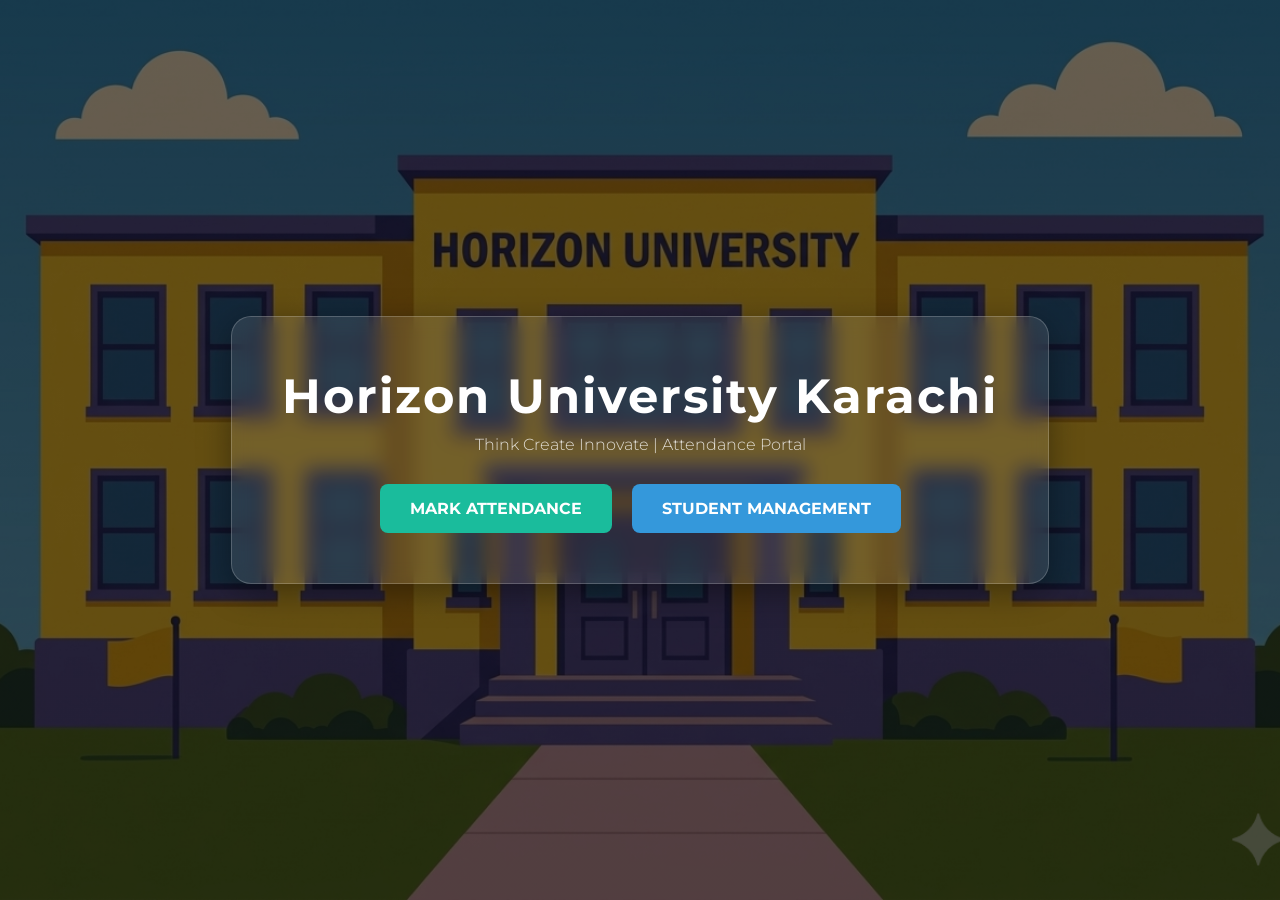
<file: Horizon Attendance Managment/frontend/index.html>
<!DOCTYPE html>
<html lang="en">
<head>
    <meta charset="UTF-8">
    <title>SMIU | Portal</title>
    <link rel="stylesheet" href="style.css">
    <link href="https://fonts.googleapis.com/css2?family=Montserrat:wght@400;700&display=swap" rel="stylesheet">
    <style>
        .home-bg {
            height: 100vh;
            width: 100%;
            background: linear-gradient(rgba(0, 0, 0, 0.6), rgba(0, 0, 0, 0.6)), 
                url('horizon.png');
            background-size: cover;
            background-position: center;
            display: flex;
            justify-content: center;
            align-items: center;
            text-align: center;
        }

        .glass-card {
            background: rgba(255, 255, 255, 0.1);
            backdrop-filter: blur(10px);
            padding: 50px;
            border-radius: 20px;
            border: 1px solid rgba(255, 255, 255, 0.2);
            color: white;
            box-shadow: 0 8px 32px 0 rgba(0, 0, 0, 0.37);
        }

        .glass-card h1 { font-size: 3rem; margin-bottom: 10px; letter-spacing: 2px; }
        .glass-card p { margin-bottom: 30px; font-weight: 300; opacity: 0.8; }

        .btn-container { display: flex; gap: 20px; justify-content: center; }

        .nav-btn {
            padding: 15px 30px;
            border-radius: 8px;
            text-decoration: none;
            font-weight: bold;
            transition: 0.3s;
            text-transform: uppercase;
        }

        .btn-attendance { background: #1abc9c; color: white; }
        .btn-students { background: #3498db; color: white; }
        .nav-btn:hover { transform: translateY(-5px); opacity: 0.9; }
    </style>
</head>
<body>
    <div class="home-bg">
        <div class="glass-card">
            <h1>Horizon University Karachi </h1>
            <p>Think Create Innovate | Attendance Portal</p>
            <div class="btn-container">
                <a href="attendance.html" class="nav-btn btn-attendance">Mark Attendance</a>
                <a href="student.html" class="nav-btn btn-students">Student Management</a>
            </div>
        </div>
    </div>
</body>
</html>
</file>
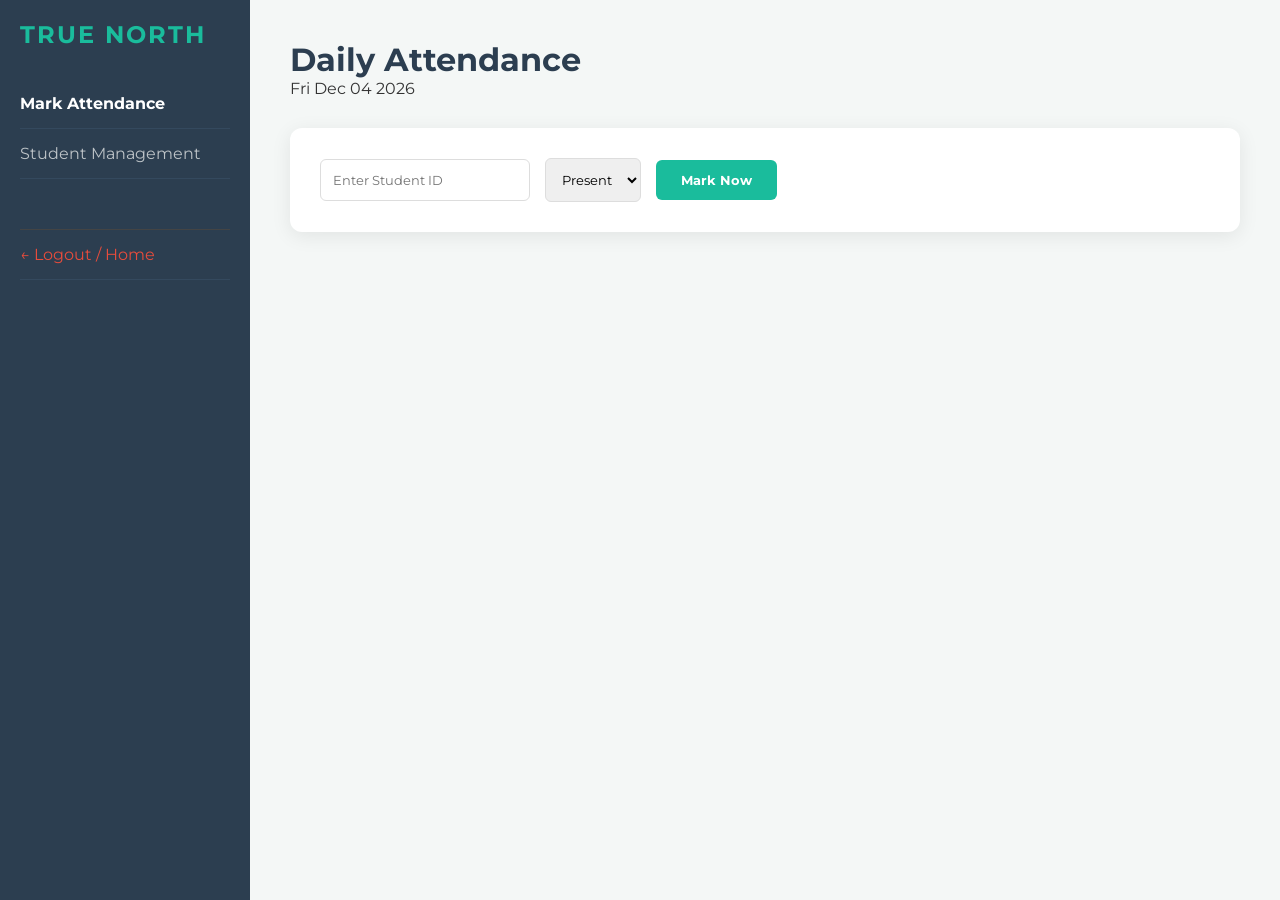
<file: Horizon Attendance Managment/frontend/attendance.html>
<!DOCTYPE html>
<html lang="en">
<head>
    <meta charset="UTF-8">
    <title>SMIU | Attendance System</title>
    <link rel="stylesheet" href="style.css">
    <link href="https://fonts.googleapis.com/css2?family=Montserrat:wght@400;700&display=swap" rel="stylesheet">
</head>
<body>
    <div class="sidebar">
        <h2>True North</h2>
       <nav>
           <a href="attendance.html" class="active">Mark Attendance</a>
            <a href="student.html">Student Management</a>
            <a href="index.html" style="margin-top: 50px; color: #e74c3c; border-top: 1px solid #444;">← Logout / Home</a>
        </nav>
    </div>

    <div class="main-content">
        <header>
            <h1>Daily Attendance</h1>
            <p id="current-date"></p>
        </header>

        <section class="attendance-card">
            <div class="controls">
                <input type="number" id="studentIdInput" placeholder="Enter Student ID">
                <select id="statusInput">
                    <option value="PRESENT">Present</option>
                    <option value="ABSENT">Absent</option>
                    <option value="LATE">Late</option>
                </select>
                <button onclick="submitAttendance()" class="btn-primary">Mark Now</button>
            </div>
            
            <div id="response-message" class="message"></div>
        </section>
    </div>
    <script src="script.js"></script>
</body>
</html>
</file>
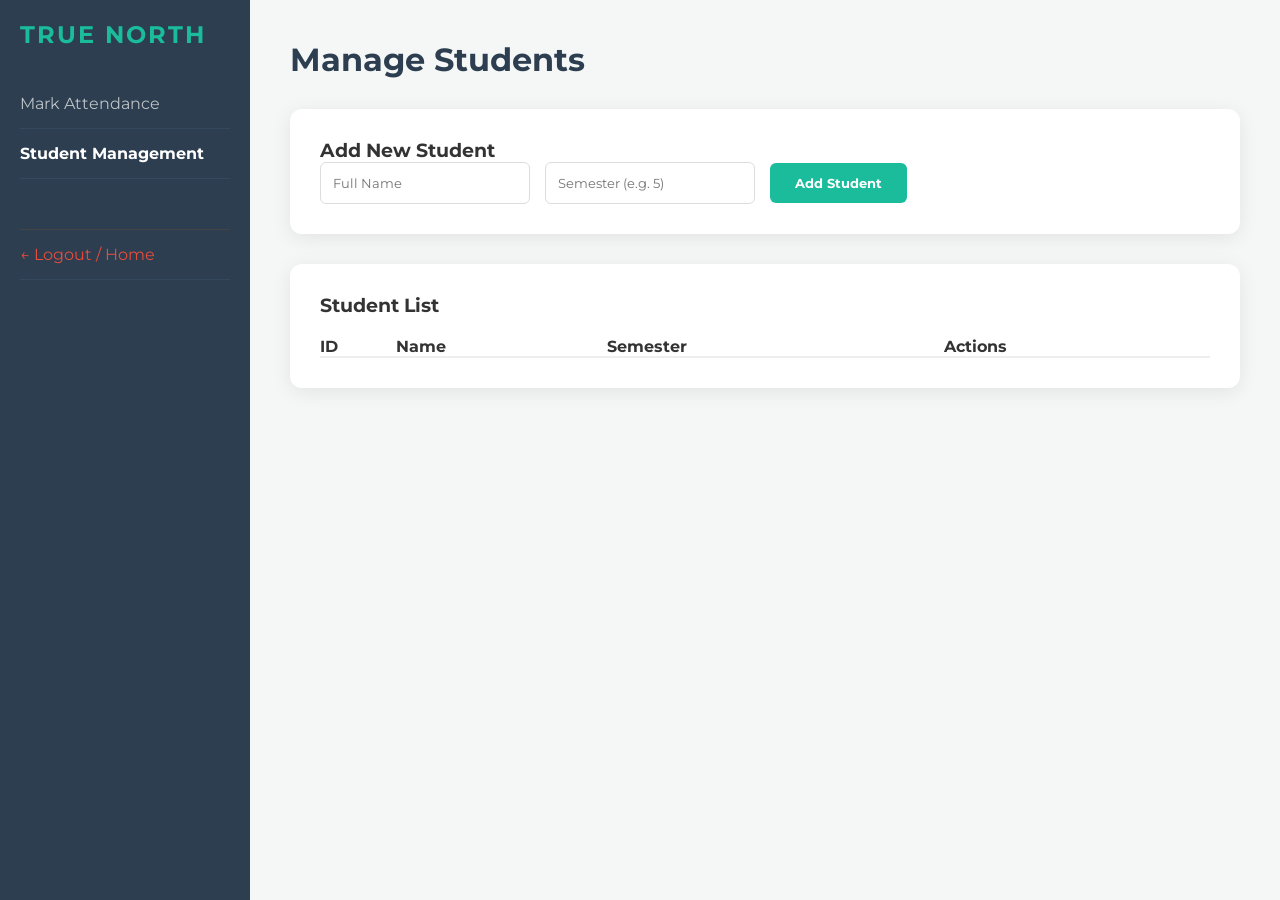
<file: Horizon Attendance Managment/frontend/student.html>
<!DOCTYPE html>
<html lang="en">
<head>
    <meta charset="UTF-8">
    <title>SMIU | Student Management</title>
    <link rel="stylesheet" href="style.css">
    <link href="https://fonts.googleapis.com/css2?family=Montserrat:wght@400;700&display=swap" rel="stylesheet">
</head>
<body>
    <div class="sidebar">
        <h2>True North</h2>
        <nav>
            <a href="attendance.html">Mark Attendance</a>
            <a href="students.html" class="active">Student Management</a>
            <a href="index.html" style="margin-top: 50px; color: #e74c3c; border-top: 1px solid #444;">← Logout / Home</a>
        </nav>
    </div>

    <div class="main-content">
        <header>
            <h1>Manage Students</h1>
        </header>

        <section class="attendance-card">
            <h3>Add New Student</h3>
            <div class="controls">
                <input type="text" id="studentName" placeholder="Full Name">
                <input type="text" id="studentSemester" placeholder="Semester (e.g. 5)">
                <button onclick="addStudent()" class="btn-primary">Add Student</button>
            </div>
        </section>

        <section class="attendance-card">
            <h3>Student List</h3>
            <table id="studentTable" style="width: 100%; border-collapse: collapse; margin-top: 20px;">
                <thead>
                    <tr style="text-align: left; border-bottom: 2px solid #eee;">
                        <th>ID</th>
                        <th>Name</th>
                        <th>Semester</th>
                        <th>Actions</th>
                    </tr>
                </thead>
                <tbody id="studentTableBody">
                    </tbody>
            </table>
        </section>
    </div>
    <script src="script.js"></script>
    <script>
        // Load students as soon as the page opens
        window.onload = getAllStudents;
    </script>
</body>
</html>
</file>
<file: Horizon Attendance Managment/frontend/style.css>
* { margin: 0; padding: 0; box-sizing: border-box; font-family: 'Montserrat', sans-serif; }
body { display: flex; background-color: #f4f7f6; color: #333; }

.sidebar { width: 250px; height: 100vh; background: #2c3e50; color: white; padding: 20px; position: fixed; }
.sidebar h2 { margin-bottom: 30px; color: #1abc9c; text-transform: uppercase; letter-spacing: 2px; }
.sidebar nav a { display: block; color: #bdc3c7; text-decoration: none; padding: 15px 0; border-bottom: 1px solid #34495e; }
.sidebar nav a.active { color: white; font-weight: bold; }

.main-content { margin-left: 250px; padding: 40px; width: 100%; }
header h1 { font-size: 2rem; color: #2c3e50; }

.attendance-card { background: white; padding: 30px; border-radius: 12px; box-shadow: 0 4px 20px rgba(0,0,0,0.08); margin-top: 30px; }
.controls { display: flex; gap: 15px; align-items: center; }

input, select { padding: 12px; border: 1px solid #ddd; border-radius: 6px; outline: none; }
.btn-primary { background: #1abc9c; color: white; border: none; padding: 12px 25px; border-radius: 6px; cursor: pointer; transition: 0.3s; font-weight: bold; }
.btn-primary:hover { background: #16a085; }

.message { margin-top: 20px; padding: 15px; border-radius: 6px; display: none; }
.success { display: block; background: #d4edda; color: #155724; border: 1px solid #c3e6cb; }
.error { display: block; background: #f8d7da; color: #721c24; border: 1px solid #f5c6cb; }
</file>
